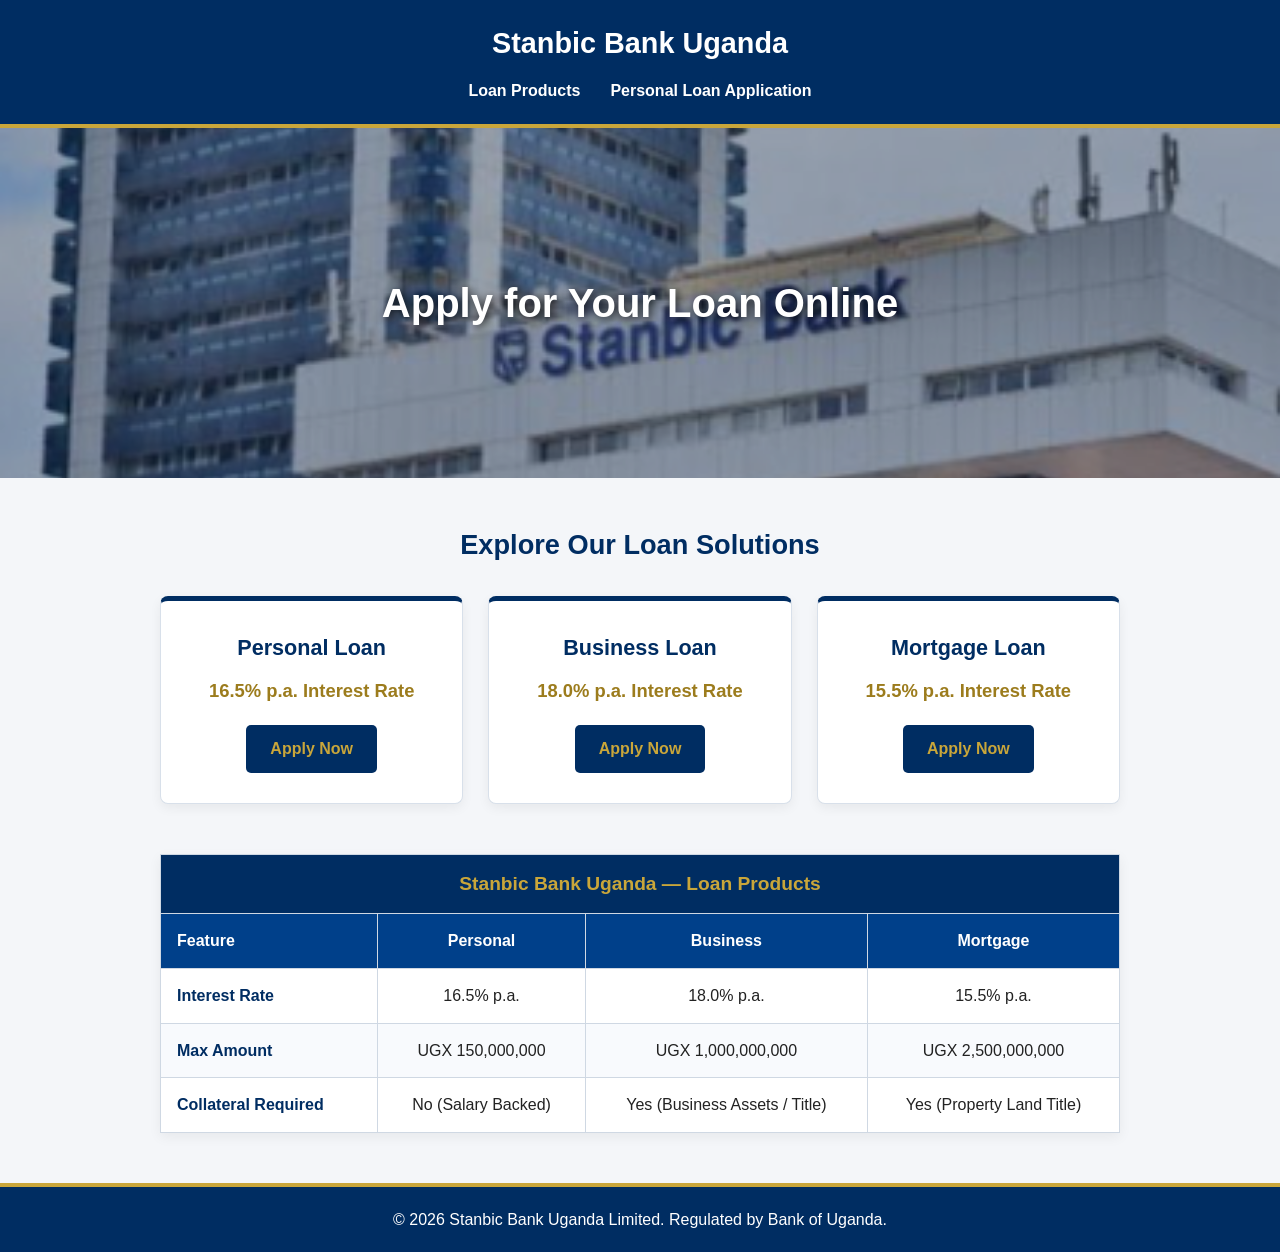
<file: index.html>
<!DOCTYPE html>
<html lang="en">
<head>
  <meta charset="UTF-8">
  <meta name="viewport" content="width=device-width, initial-scale=1.0">
  <title>Stanbic Bank Uganda — Loan Products</title>
  <link rel="stylesheet" href="dlac.css">
</head>
<body>

  <!-- (a) Header & Navbar -->
  <header class="bank-header">
    <h1>Stanbic Bank Uganda</h1>
    <nav class="navbar">
      <a href="index.html">Loan Products</a>
      <a href="personal-loan.html">Personal Loan Application</a>
    </nav>
  </header>

  <!-- (a) Hero Section -->
  <section class="hero">
    <img src="img/hero-bank.jpg" alt="Stanbic Bank Uganda Digital Loans" style="height:350px;">
    <div class="hero-overlay">
      <h2>Apply for Your Loan Online</h2>
    </div>
  </section>

  <main class="container">
    <!-- (a) Three Loan Product Cards (Flexbox) -->
    <h2 class="section-title">Explore Our Loan Solutions</h2>
    <section class="loan-cards">
      <div class="card">
        <h3>Personal Loan</h3>
        <p class="interest-rate">16.5% p.a. Interest Rate</p>
        <a href="personal-loan.html" class="btn-apply">Apply Now</a>
      </div>

      <div class="card">
        <h3>Business Loan</h3>
        <p class="interest-rate">18.0% p.a. Interest Rate</p>
        <a href="personal-loan.html" class="btn-apply">Apply Now</a>
      </div>

      <div class="card">
        <h3>Mortgage Loan</h3>
        <p class="interest-rate">15.5% p.a. Interest Rate</p>
        <a href="personal-loan.html" class="btn-apply">Apply Now</a>
      </div>
    </section>

    <!-- (a) Loan Comparison Table -->
    <table>
      <thead>
        <tr class="banner-row">
          <th colspan="4">Stanbic Bank Uganda — Loan Products</th>
        </tr>
        <tr class="col-row">
          <th>Feature</th>
          <th>Personal</th>
          <th>Business</th>
          <th>Mortgage</th>
        </tr>
      </thead>
      <tbody>
        <tr>
          <td>Interest Rate</td>
          <td>16.5% p.a.</td>
          <td>18.0% p.a.</td>
          <td>15.5% p.a.</td>
        </tr>
        <tr>
          <td>Max Amount</td>
          <td>UGX 150,000,000</td>
          <td>UGX 1,000,000,000</td>
          <td>UGX 2,500,000,000</td>
        </tr>
        <tr>
          <td>Collateral Required</td>
          <td>No (Salary Backed)</td>
          <td>Yes (Business Assets / Title)</td>
          <td>Yes (Property Land Title)</td>
        </tr>
      </tbody>
    </table>
  </main>

  <footer>
    <p>&copy; 2026 Stanbic Bank Uganda Limited. Regulated by Bank of Uganda.</p>
  </footer>

</body>
</html>
</file>
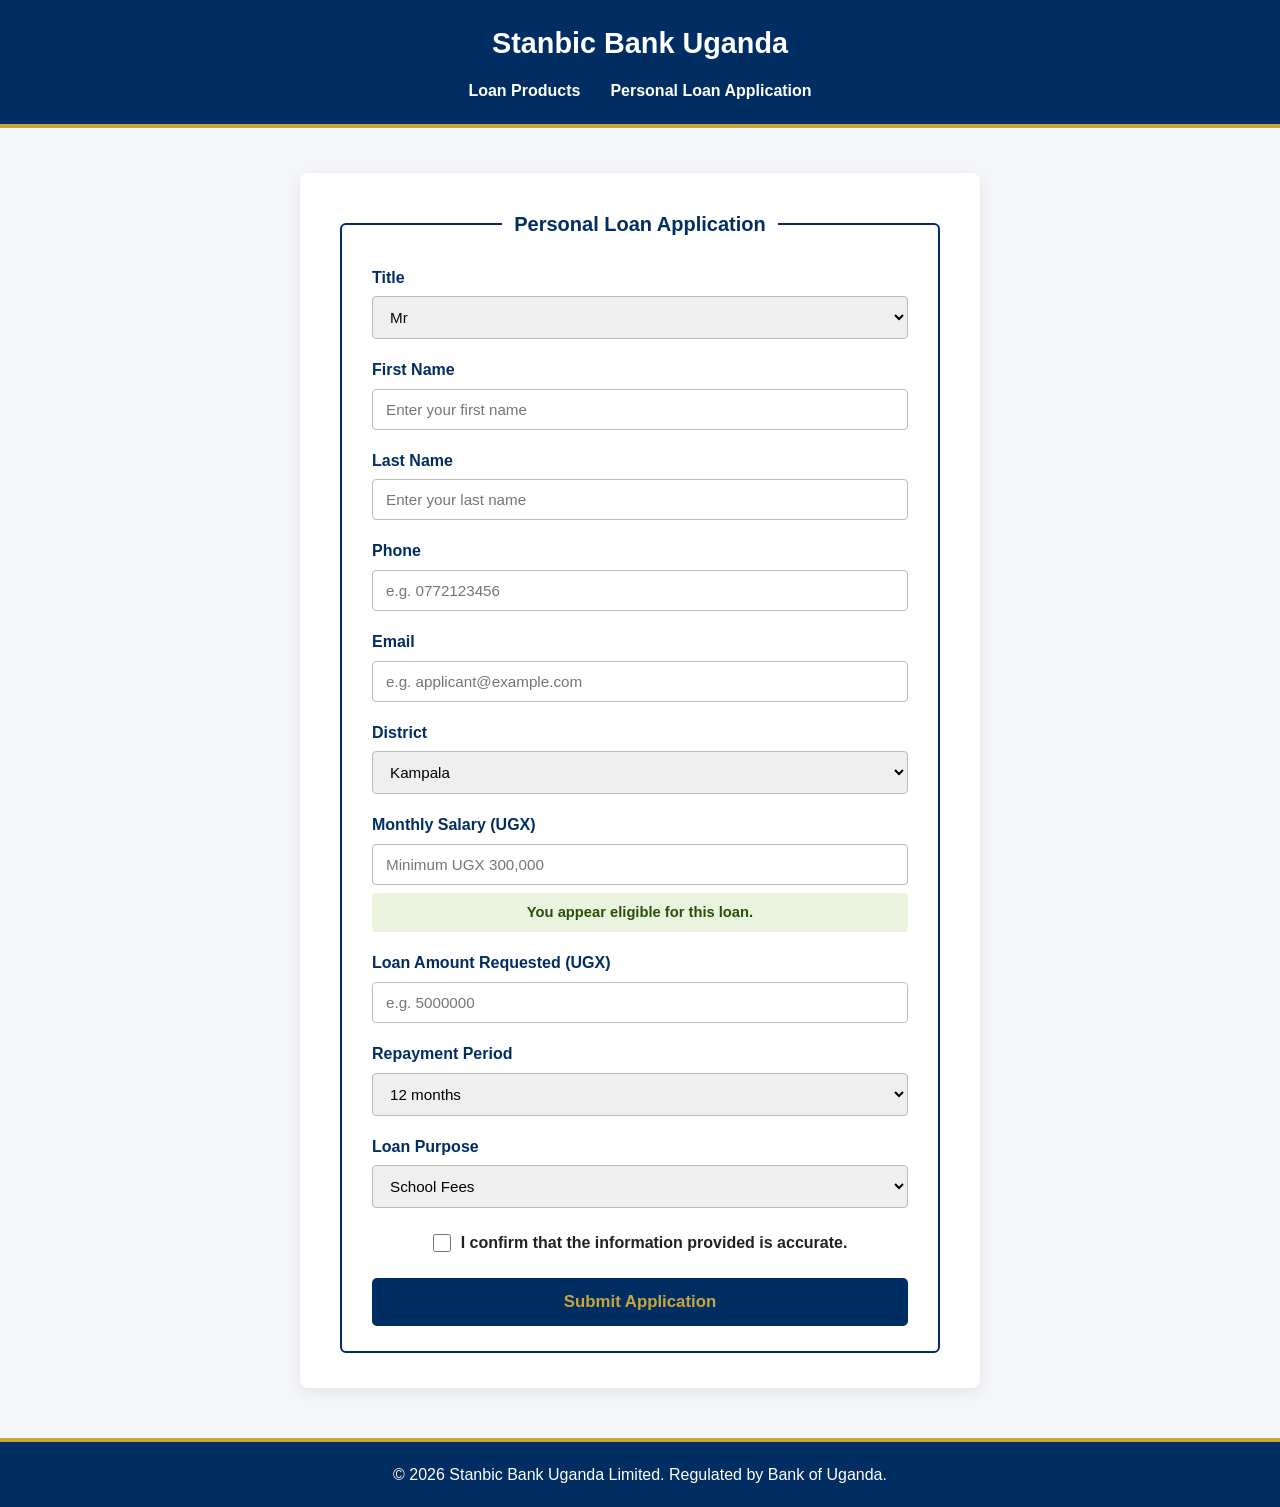
<file: personal-loan.html>
<!DOCTYPE html>
<html lang="en">
<head>
  <meta charset="UTF-8">
  <meta name="viewport" content="width=device-width, initial-scale=1.0">
  <title>Stanbic Bank Uganda — Personal Loan Application</title>
  <link rel="stylesheet" href="dlac.css">
</head>
<body>

  <!-- Header & Navbar -->
  <header class="bank-header">
    <h1>Stanbic Bank Uganda</h1>
    <nav class="navbar">
      <a href="index.html">Loan Products</a>
      <a href="personal-loan.html">Personal Loan Application</a>
    </nav>
  </header>

  <!-- (b) Personal Loan Application Form -->
  <main class="form-wrapper">
    <form action="#" method="post">
      <fieldset>
        <legend>Personal Loan Application</legend>

        <div class="form-group">
          <label for="title">Title</label>
          <select id="title" name="title">
            <option value="Mr">Mr</option>
            <option value="Mrs">Mrs</option>
            <option value="Ms">Ms</option>
            <option value="Dr">Dr</option>
          </select>
        </div>

        <div class="form-group">
          <label for="first-name">First Name</label>
          <input type="text" id="first-name" name="first_name" placeholder="Enter your first name" required>
        </div>

        <div class="form-group">
          <label for="last-name">Last Name</label>
          <input type="text" id="last-name" name="last_name" placeholder="Enter your last name" required>
        </div>

        <div class="form-group">
          <label for="phone">Phone</label>
          <input type="tel" id="phone" name="phone" placeholder="e.g. 0772123456" required>
        </div>

        <div class="form-group">
          <label for="email">Email</label>
          <input type="email" id="email" name="email" placeholder="e.g. applicant@example.com">
        </div>

        <div class="form-group">
          <label for="district">District</label>
          <select id="district" name="district">
            <option value="Kampala">Kampala</option>
            <option value="Wakiso">Wakiso</option>
            <option value="Mukono">Mukono</option>
            <option value="Jinja">Jinja</option>
            <option value="Mbarara">Mbarara</option>
          </select>
        </div>

        <div class="form-group">
          <label for="salary">Monthly Salary (UGX)</label>
          <input type="number" id="salary" name="salary" min="300000" placeholder="Minimum UGX 300,000" required>
          <p class="eligibility-note" style="background:#EAF3DE; color:#27500A; padding:8px;">You appear eligible for this loan.</p>
        </div>

        <div class="form-group">
          <label for="loan-amount">Loan Amount Requested (UGX)</label>
          <input type="number" id="loan-amount" name="loan_amount" placeholder="e.g. 5000000" required>
        </div>

        <div class="form-group">
          <label for="repayment-period">Repayment Period</label>
          <select id="repayment-period" name="repayment_period">
            <option value="12">12 months</option>
            <option value="24">24 months</option>
            <option value="36">36 months</option>
          </select>
        </div>

        <div class="form-group">
          <label for="loan-purpose">Loan Purpose</label>
          <select id="loan-purpose" name="loan_purpose">
            <option value="School Fees">School Fees</option>
            <option value="Medical">Medical</option>
            <option value="Home Improvement">Home Improvement</option>
            <option value="Other">Other</option>
          </select>
        </div>

        <div class="checkbox-group">
          <input type="checkbox" id="declaration" name="declaration" required>
          <label for="declaration">I confirm that the information provided is accurate.</label>
        </div>

        <button type="submit" class="btn-submit">Submit Application</button>
      </fieldset>
    </form>
  </main>

  <footer>
    <p>&copy; 2026 Stanbic Bank Uganda Limited. Regulated by Bank of Uganda.</p>
  </footer>

</body>
</html>
</file>
<file: dlac.css>
/* Reset & Base Styles */
* {
  margin: 0;
  padding: 0;
  box-sizing: border-box;
}

body {
  font-family: Arial, Helvetica, sans-serif;
  background-color: #f4f6f9;
  color: #222222;
  line-height: 1.6;
}

/* (a) Centered Header & Navbar */
.bank-header {
  background-color: #002D62; /* Dark Blue */
  color: #ffffff;
  padding: 20px 30px;
  display: flex;
  flex-direction: column;
  justify-content: center;
  align-items: center;
  text-align: center;
  gap: 12px;
  border-bottom: 4px solid #C9A63A; /* Gold */
}

.bank-header h1 {
  font-size: 1.8rem;
  font-weight: bold;
}

.navbar {
  display: flex;
  justify-content: center;
  gap: 30px;
}

.navbar a {
  color: #ffffff;
  text-decoration: none;
  font-weight: bold;
  transition: color 0.25s ease;
}

.navbar a:hover {
  color: #C9A63A;
}

/* (a) Hero Section */
.hero {
  position: relative;
  width: 100%;
  background-color: #001a3a;
  overflow: hidden;
}

.hero img {
  width: 100%;
  object-fit: cover;
  opacity: 0.6;
  display: block;
}

.hero-overlay {
  position: absolute;
  top: 50%;
  left: 50%;
  transform: translate(-50%, -50%);
  width: 90%;
  text-align: center;
}

.hero-overlay h2 {
  color: #ffffff;
  font-size: 2.5rem;
  font-weight: bold;
  text-shadow: 2px 2px 8px rgba(0, 0, 0, 0.8);
}

/* Centered Main Content Wrapper */
.container {
  max-width: 1000px;
  margin: 45px auto;
  padding: 0 20px;
  text-align: center;
}

.section-title {
  color: #002D62;
  font-size: 1.7rem;
  text-align: center;
  margin-bottom: 30px;
}

/* (a) Three Centered Loan Product Cards (Flexbox) */
.loan-cards {
  display: flex;
  justify-content: center;
  gap: 25px;
  margin-bottom: 50px;
}

.card {
  flex: 1;
  background-color: #ffffff;
  border: 1px solid #d8e0ea;
  border-top: 5px solid #002D62;
  border-radius: 8px;
  padding: 30px 22px;
  text-align: center;
  box-shadow: 0 4px 12px rgba(0, 0, 0, 0.06);
}

.card h3 {
  color: #002D62;
  font-size: 1.35rem;
  margin-bottom: 10px;
}

.interest-rate {
  font-size: 1.15rem;
  font-weight: bold;
  color: #9c7c1d;
  margin-bottom: 20px;
}

.btn-apply {
  display: inline-block;
  background-color: #002D62;
  color: #C9A63A;
  text-decoration: none;
  font-weight: bold;
  padding: 11px 24px;
  border-radius: 5px;
  transition: background-color 0.25s ease;
}

.btn-apply:hover {
  background-color: #001d40;
}

/* (a) Centered Loan Comparison Table */
table {
  width: 100%;
  margin: 0 auto;
  border-collapse: collapse;
  background-color: #ffffff;
  box-shadow: 0 4px 12px rgba(0, 0, 0, 0.06);
}

th, td {
  border: 1px solid #cfd8e3;
  padding: 14px 16px;
  text-align: center;
}

thead .banner-row th {
  background-color: #002D62;
  color: #C9A63A;
  font-size: 1.2rem;
}

thead .col-row th {
  background-color: #00408a;
  color: #ffffff;
}

tbody td:first-child,
thead .col-row th:first-child {
  text-align: left;
  font-weight: bold;
  color: #002D62;
}

thead .col-row th:first-child {
  color: #ffffff;
}

tbody tr:nth-child(even) {
  background-color: #f8fafd;
}

/* (b) Centered Personal Loan Application Form */
.form-wrapper {
  max-width: 680px;
  margin: 45px auto;
  background-color: #ffffff;
  padding: 35px 40px;
  border-radius: 8px;
  box-shadow: 0 4px 14px rgba(0, 0, 0, 0.08);
}

fieldset {
  border: 2px solid #002D62;
  border-radius: 6px;
  padding: 25px 30px;
}

legend {
  font-size: 1.25rem;
  font-weight: bold;
  color: #002D62;
  padding: 0 12px;
  margin: 0 auto;
}

.form-group {
  margin-bottom: 18px;
}

.form-group label {
  display: block;
  font-weight: bold;
  color: #002D62;
  margin-bottom: 6px;
}

.form-group input[type="text"],
.form-group input[type="tel"],
.form-group input[type="email"],
.form-group input[type="number"],
.form-group select {
  width: 100%;
  padding: 11px 13px;
  border: 1px solid #bbbbbb;
  border-radius: 4px;
  font-size: 0.95rem;
}

.form-group input:focus,
.form-group select:focus {
  outline: none;
  border-color: #002D62;
}

.eligibility-note {
  margin-top: 8px;
  border-radius: 4px;
  font-weight: bold;
  font-size: 0.92rem;
  text-align: center;
}

.checkbox-group {
  margin: 22px 0;
  display: flex;
  justify-content: center;
  align-items: center;
  gap: 10px;
}

.checkbox-group input[type="checkbox"] {
  width: 18px;
  height: 18px;
  cursor: pointer;
}

.checkbox-group label {
  font-weight: bold;
  color: #222222;
  cursor: pointer;
}

/* Full-Width Submit Button */
.btn-submit {
  width: 100%;
  background-color: #002D62;
  color: #C9A63A;
  font-size: 1.05rem;
  font-weight: bold;
  padding: 14px;
  border: none;
  border-radius: 5px;
  cursor: pointer;
  transition: background-color 0.25s ease;
}

.btn-submit:hover {
  background-color: #001d40;
}

/* Footer */
footer {
  background-color: #002D62;
  color: #ffffff;
  text-align: center;
  padding: 20px;
  margin-top: 50px;
  border-top: 4px solid #C9A63A;
}
</file>
